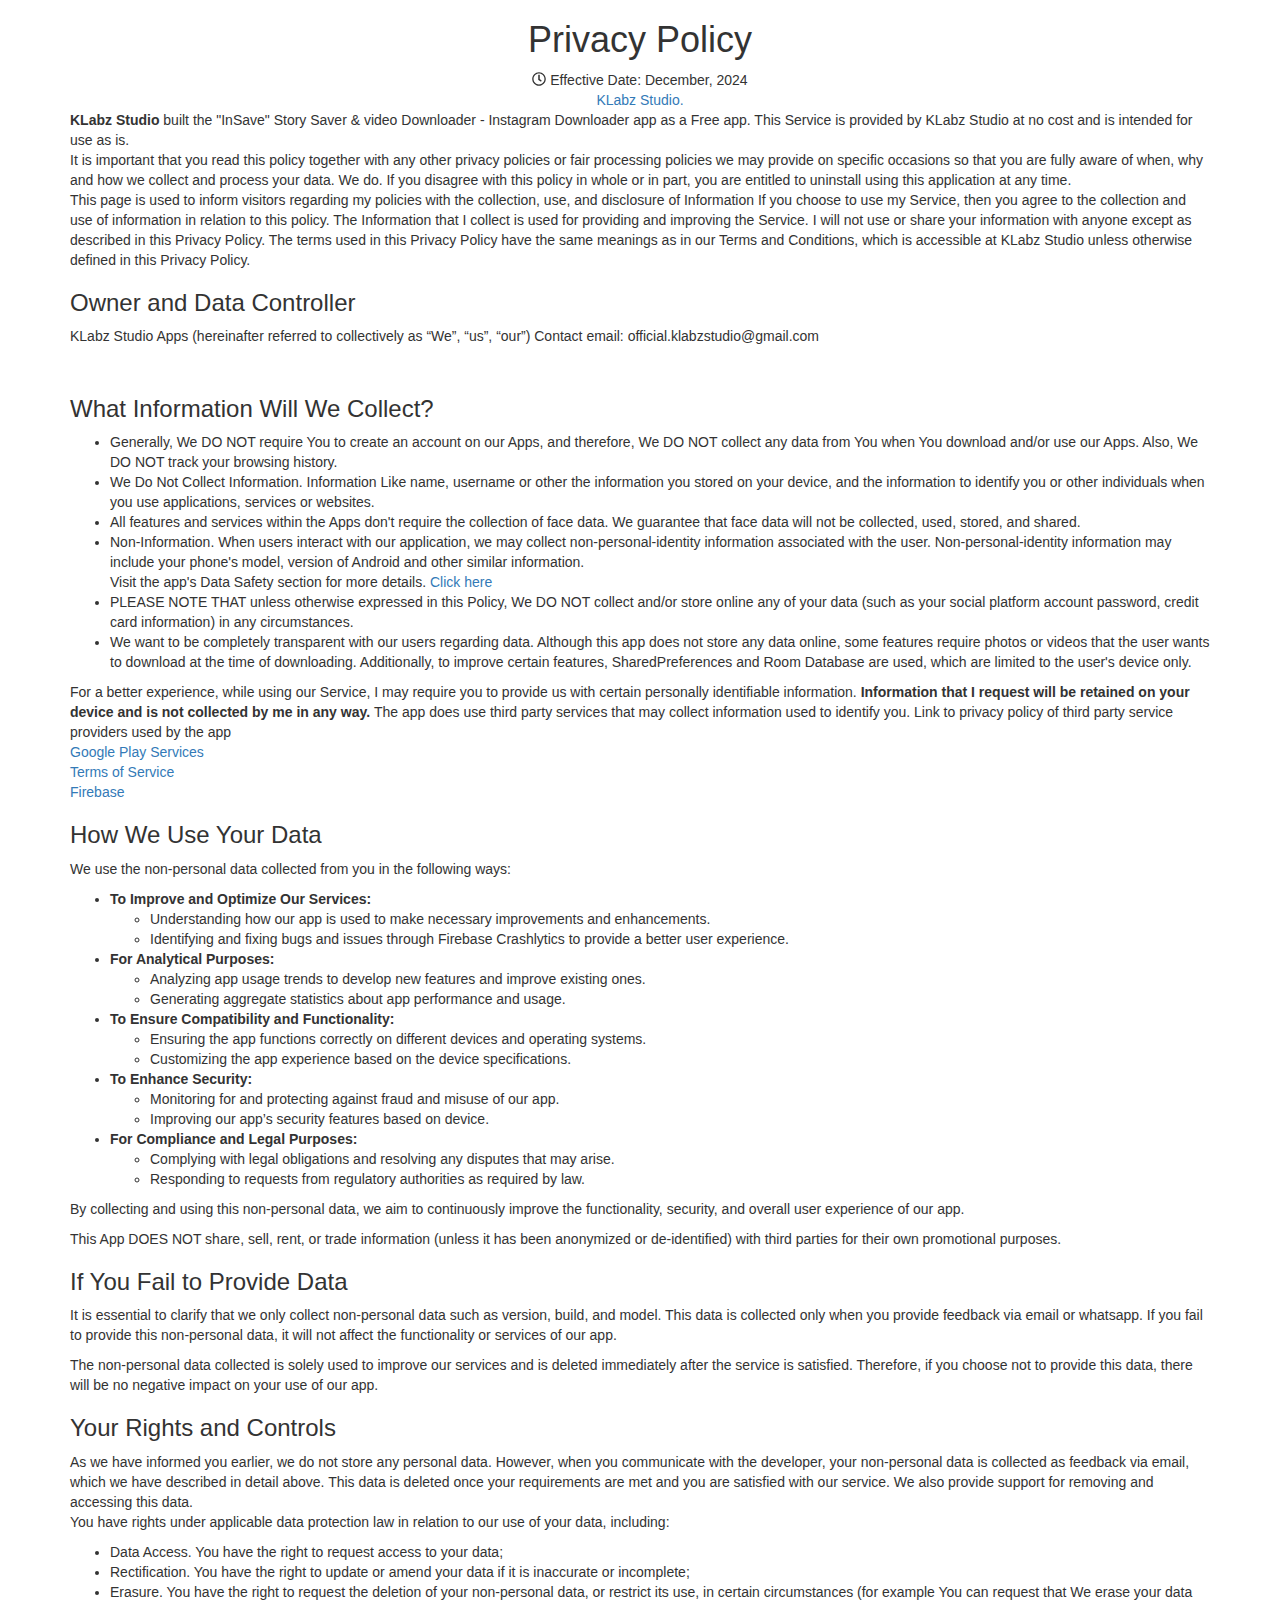
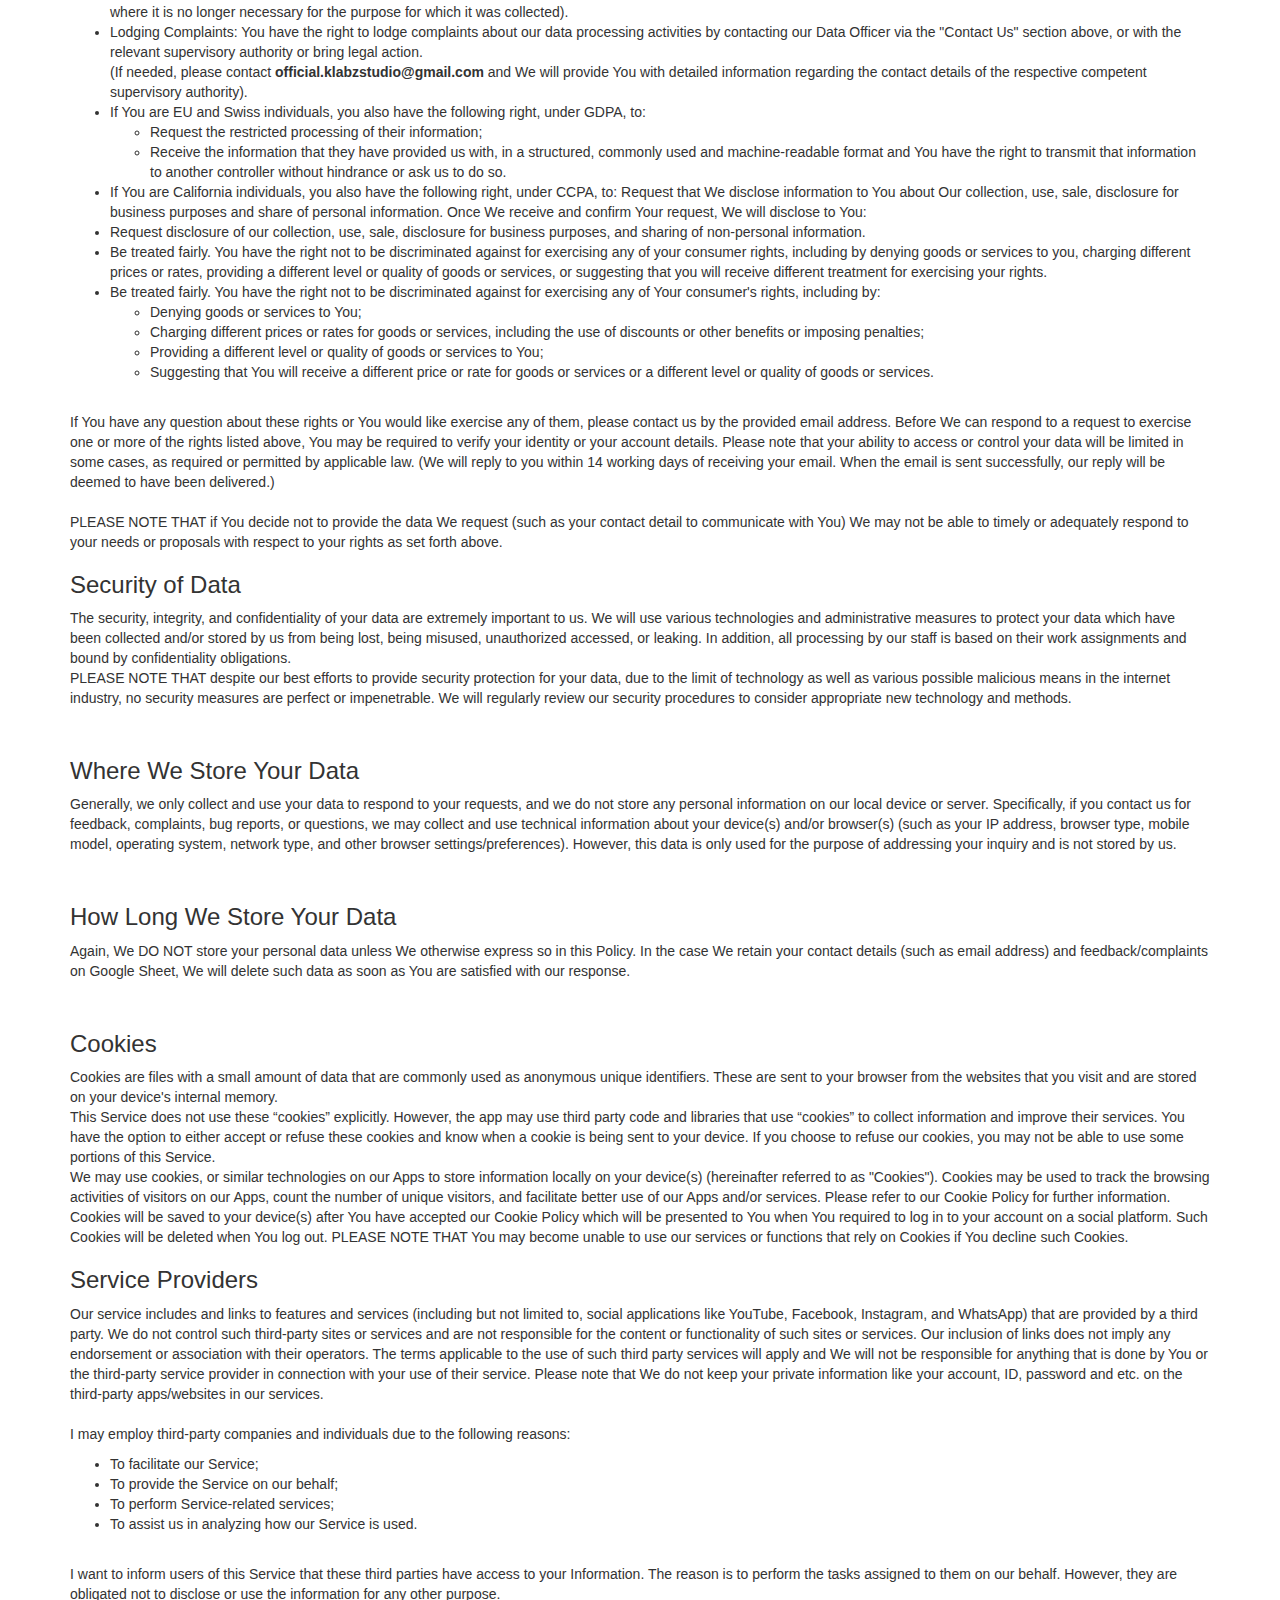
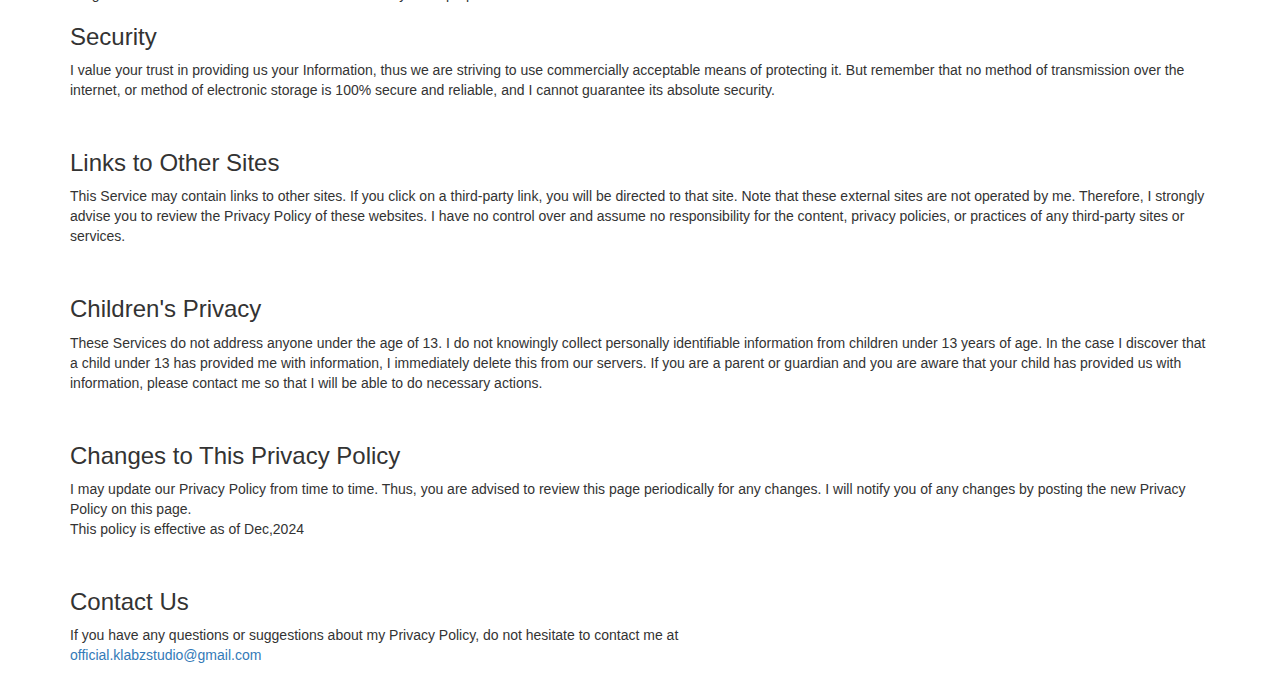
<file: privacy_policy.html>
<html lang="en" class="fontawesome-i2svg-active fontawesome-i2svg-complete">
    
    <head>
    <title>InSaver Privacy Policy</title>
    <!-- Meta -->
    <meta charset="utf-8">
    <meta http-equiv="X-UA-Compatible" content="IE=edge">
    <meta name="viewport" content="width=device-width, initial-scale=1.0">
    <meta name="description" content="">
    <meta name="author" content="">
    <style type="text/css">svg:not(:root).svg-inline--fa{overflow:visible}.svg-inline--fa{display:inline-block;font-size:inherit;height:1em;overflow:visible;vertical-align:-.125em}.svg-inline--fa.fa-lg{vertical-align:-.225em}.svg-inline--fa.fa-w-1{width:.0625em}.svg-inline--fa.fa-w-2{width:.125em}.svg-inline--fa.fa-w-3{width:.1875em}.svg-inline--fa.fa-w-4{width:.25em}.svg-inline--fa.fa-w-5{width:.3125em}.svg-inline--fa.fa-w-6{width:.375em}.svg-inline--fa.fa-w-7{width:.4375em}.svg-inline--fa.fa-w-8{width:.5em}.svg-inline--fa.fa-w-9{width:.5625em}.svg-inline--fa.fa-w-10{width:.625em}.svg-inline--fa.fa-w-11{width:.6875em}.svg-inline--fa.fa-w-12{width:.75em}.svg-inline--fa.fa-w-13{width:.8125em}.svg-inline--fa.fa-w-14{width:.875em}.svg-inline--fa.fa-w-15{width:.9375em}.svg-inline--fa.fa-w-16{width:1em}.svg-inline--fa.fa-w-17{width:1.0625em}.svg-inline--fa.fa-w-18{width:1.125em}.svg-inline--fa.fa-w-19{width:1.1875em}.svg-inline--fa.fa-w-20{width:1.25em}.svg-inline--fa.fa-pull-left{margin-right:.3em;width:auto}.svg-inline--fa.fa-pull-right{margin-left:.3em;width:auto}.svg-inline--fa.fa-border{height:1.5em}.svg-inline--fa.fa-li{width:2em}.svg-inline--fa.fa-fw{width:1.25em}.fa-layers svg.svg-inline--fa{bottom:0;left:0;margin:auto;position:absolute;right:0;top:0}.fa-layers{display:inline-block;height:1em;position:relative;text-align:center;vertical-align:-.125em;width:1em}.fa-layers svg.svg-inline--fa{-webkit-transform-origin:center center;transform-origin:center center}.fa-layers-counter,.fa-layers-text{display:inline-block;position:absolute;text-align:center}.fa-layers-text{left:50%;top:50%;-webkit-transform:translate(-50%,-50%);transform:translate(-50%,-50%);-webkit-transform-origin:center center;transform-origin:center center}.fa-layers-counter{background-color:#ff253a;border-radius:1em;-webkit-box-sizing:border-box;box-sizing:border-box;color:#fff;height:1.5em;line-height:1;max-width:5em;min-width:1.5em;overflow:hidden;padding:.25em;right:0;text-overflow:ellipsis;top:0;-webkit-transform:scale(.25);transform:scale(.25);-webkit-transform-origin:top right;transform-origin:top right}.fa-layers-bottom-right{bottom:0;right:0;top:auto;-webkit-transform:scale(.25);transform:scale(.25);-webkit-transform-origin:bottom right;transform-origin:bottom right}.fa-layers-bottom-left{bottom:0;left:0;right:auto;top:auto;-webkit-transform:scale(.25);transform:scale(.25);-webkit-transform-origin:bottom left;transform-origin:bottom left}.fa-layers-top-right{right:0;top:0;-webkit-transform:scale(.25);transform:scale(.25);-webkit-transform-origin:top right;transform-origin:top right}.fa-layers-top-left{left:0;right:auto;top:0;-webkit-transform:scale(.25);transform:scale(.25);-webkit-transform-origin:top left;transform-origin:top left}.fa-lg{font-size:1.33333em;line-height:.75em;vertical-align:-.0667em}.fa-xs{font-size:.75em}.fa-sm{font-size:.875em}.fa-1x{font-size:1em}.fa-2x{font-size:2em}.fa-3x{font-size:3em}.fa-4x{font-size:4em}.fa-5x{font-size:5em}.fa-6x{font-size:6em}.fa-7x{font-size:7em}.fa-8x{font-size:8em}.fa-9x{font-size:9em}.fa-10x{font-size:10em}.fa-fw{text-align:center;width:1.25em}.fa-ul{list-style-type:none;margin-left:2.5em;padding-left:0}.fa-ul>li{position:relative}.fa-li{left:-2em;position:absolute;text-align:center;width:2em;line-height:inherit}.fa-border{border:solid .08em #eee;border-radius:.1em;padding:.2em .25em .15em}.fa-pull-left{float:left}.fa-pull-right{float:right}.fa.fa-pull-left,.fab.fa-pull-left,.fal.fa-pull-left,.far.fa-pull-left,.fas.fa-pull-left{margin-right:.3em}.fa.fa-pull-right,.fab.fa-pull-right,.fal.fa-pull-right,.far.fa-pull-right,.fas.fa-pull-right{margin-left:.3em}.fa-spin{-webkit-animation:fa-spin 2s infinite linear;animation:fa-spin 2s infinite linear}.fa-pulse{-webkit-animation:fa-spin 1s infinite steps(8);animation:fa-spin 1s infinite steps(8)}@-webkit-keyframes fa-spin{0%{-webkit-transform:rotate(0);transform:rotate(0)}100%{-webkit-transform:rotate(360deg);transform:rotate(360deg)}}@keyframes fa-spin{0%{-webkit-transform:rotate(0);transform:rotate(0)}100%{-webkit-transform:rotate(360deg);transform:rotate(360deg)}}.fa-rotate-90{-webkit-transform:rotate(90deg);transform:rotate(90deg)}.fa-rotate-180{-webkit-transform:rotate(180deg);transform:rotate(180deg)}.fa-rotate-270{-webkit-transform:rotate(270deg);transform:rotate(270deg)}.fa-flip-horizontal{-webkit-transform:scale(-1,1);transform:scale(-1,1)}.fa-flip-vertical{-webkit-transform:scale(1,-1);transform:scale(1,-1)}.fa-flip-horizontal.fa-flip-vertical{-webkit-transform:scale(-1,-1);transform:scale(-1,-1)}:root .fa-flip-horizontal,:root .fa-flip-vertical,:root .fa-rotate-180,:root .fa-rotate-270,:root .fa-rotate-90{-webkit-filter:none;filter:none}.fa-stack{display:inline-block;height:2em;position:relative;width:2em}.fa-stack-1x,.fa-stack-2x{bottom:0;left:0;margin:auto;position:absolute;right:0;top:0}.svg-inline--fa.fa-stack-1x{height:1em;width:1em}.svg-inline--fa.fa-stack-2x{height:2em;width:2em}.fa-inverse{color:#fff}.sr-only{border:0;clip:rect(0,0,0,0);height:1px;margin:-1px;overflow:hidden;padding:0;position:absolute;width:1px}.sr-only-focusable:active,.sr-only-focusable:focus{clip:auto;height:auto;margin:0;overflow:visible;position:static;width:auto}</style><link rel="shortcut icon" href="favicon.ico">
    <link rel="stylesheet" href="https://maxcdn.bootstrapcdn.com/bootstrap/3.4.1/css/bootstrap.min.css">
      <script src="https://ajax.googleapis.com/ajax/libs/jquery/3.7.1/jquery.min.js"></script>
      <script src="https://maxcdn.bootstrapcdn.com/bootstrap/3.4.1/js/bootstrap.min.js"></script>

</head>

<body class="body-green">

    <div class="page-wrapper">

        <div class="doc-wrapper">
            <div class="container">
                <div id="doc-header" class="doc-header text-center">
                    <h1 class="doc-title"><i class="icon"></i>Privacy Policy</h1>
                    <div class="meta"><svg class="svg-inline--fa fa-clock fa-w-16" aria-hidden="true" data-prefix="far" data-icon="clock" role="img" xmlns="http://www.w3.org/2000/svg" viewBox="0 0 512 512" data-fa-i2svg=""><path fill="currentColor" d="M256 8C119 8 8 119 8 256s111 248 248 248 248-111 248-248S393 8 256 8zm0 448c-110.5 0-200-89.5-200-200S145.5 56 256 56s200 89.5 200 200-89.5 200-200 200zm61.8-104.4l-84.9-61.7c-3.1-2.3-4.9-5.9-4.9-9.7V116c0-6.6 5.4-12 12-12h32c6.6 0 12 5.4 12 12v141.7l66.8 48.6c5.4 3.9 6.5 11.4 2.6 16.8L334.6 349c-3.9 5.3-11.4 6.5-16.8 2.6z"></path></svg><!-- <i class="far fa-clock"></i> --> Effective Date: December, 2024</div>
                    <div>
                        <a class="logo">KLabz Studio.</a>
                    </div>
                </div><!--//doc-header-->

                <div class="doc-body-privacy">
                    <div class="doc-content  col-12 order-1">
                        <div class="content-inner">
                            <section id="android-studio" class="doc-section">


                                <div>
                                    <div class="content">
                                        <p>
                                            <b>KLabz Studio</b> built the "InSave" Story Saver &amp; video Downloader - Instagram
                                            Downloader app as a Free app.
                                            This Service is provided by
                                            KLabz Studio at no cost and is intended for use as is.

                                            <br>
                                            It is important that you read this policy together with any other privacy
                                            policies or fair processing policies we may provide on specific occasions so
                                            that you are fully aware of when, why and how we collect and process your
                                            data. We do. If you disagree with this policy in whole or in part,
                                            you are entitled to uninstall using this application at any time.
                                            <br>
                                            This page is used to inform visitors regarding my policies with the
                                            collection, use, and disclosure of Information
                                            If you choose to use my Service, then you agree to the collection and use of
                                            information in relation to this policy. The Information that I
                                            collect is used for providing and improving the Service. I will not use or
                                            share your information with anyone except as described in this Privacy
                                            Policy.

                                            The terms used in this Privacy Policy have the same meanings as in our Terms
                                            and Conditions, which is accessible at KLabz Studio unless otherwise defined
                                            in this Privacy Policy.


                                        </p>
                                    </div>
                                </div>



                                <div>
                                    <h3 class="block-title">Owner and Data Controller</h3>
                                    <div class="content">
                                        <p>
                                            KLabz Studio Apps (hereinafter referred to collectively as “We”, “us”, “our”)
                                            Contact email: official.klabzstudio@gmail.com
                                        </p>

                                        <br>

                                    </div>
                                </div>

                                <div>
                                    <h3 class="block-title">What Information Will We Collect?</h3>
                                    <div class="content">
                                        <p>
                                        </p><ul>
                                            <li>

                                                Generally, We DO NOT require You to create an account on our Apps, and
                                                therefore, We DO NOT collect any data from You when You
                                                download and/or use our Apps. Also, We DO NOT track your browsing
                                                history.</li>
                                            <li>
                                                We Do Not Collect Information. Information Like name,
                                                username or other the information you stored on your device, and the
                                                information to identify you or other individuals when you use
                                                applications, services or websites.
                                            </li>
<!--                                             <li>PLEASE NOTE THAT our services require access to your device's storage
                                                application in order to store the completed videos or photos. However,
                                                we do not take any information, videos, photos, or other content from
                                                your device's storage application. To fully experience our services,
                                                please also enable permissions such as photo, videos, read and write
                                                permission, and
                                                Notifications on your phone. You can disable these permissions in your
                                                phone
                                                settings if you do not think they are necessary.</li> -->
                                            <li>All features and services within the Apps don't require the collection
                                                of face data. We guarantee that face data will not be collected, used,
                                                stored, and shared.</li>
                                            <li>
                                                Non-Information. When users interact with our application, we
                                                may collect non-personal-identity information associated with the user.
                                                Non-personal-identity information may include your phone's model,
                                                version of Android and other similar information.
                                                <br>
                                                Visit the app's Data Safety section for more details. <a href="https://play.google.com/store/apps/datasafety?id=in.k_nesar.vinsta">Click
                                                    here</a>

                                            </li>
                                            <li>PLEASE NOTE THAT unless otherwise expressed in this Policy, We DO NOT
                                                collect and/or store online any of your data (such as your social
                                                platform account password, credit card information) in any
                                                circumstances.
                                            </li>
                                            <li>
                                                We want to be completely transparent with our users regarding data.
                                                Although this app does not store any data online, some features require
                                                photos or videos that the user wants to download at the time of
                                                downloading. Additionally, to improve certain features,
                                                SharedPreferences and Room Database are used, which are limited to the
                                                user's device only.
                                            </li>


                                        </ul>
                                        <p></p>

                                        <p>
                                            For a better experience, while using our Service, I may require you to
                                            provide us with certain personally identifiable information. <b>
                                                Information
                                                that I request will be retained on your device and is not collected by
                                                me in
                                                any way.
                                            </b>

                                            The app does use third party services that may collect information used to
                                            identify you.

                                            Link to privacy policy of third party service providers used by the app
                                            <br>
                                            <a href="https://policies.google.com/privacy">Google Play Services</a> <br>
                                            <a href="https://policies.google.com/terms">Terms of Service</a> <br>
<!--                                             <a href="https://support.google.com/admob">AdMob</a> <br> -->
                                            <a href="https://firebase.google.com/terms">Firebase</a><br>
<!--                                             <a href="https://onesignal.com/tos">OneSignal</a> -->
                                            </p>
<!--                                         <li>
                                                <b>Note: Discontinuation of OneSignal Service</b>
                                                Starting from version v2.30.02.07.11p0636, we have stopped using
                                                OneSignal
                                                services in our app. This change is part of our ongoing efforts to
                                                enhance
                                                app performance, improve user privacy, and reduce unnecessary background
                                                processes.
                                            </li> -->
<!--                                             <br> -->
<!--                                                 <a href="https://support.google.com/googleplay/answer/2479637?hl=en-IN&amp;visit_id=638344145946467742-1941981652&amp;p=play_refund&amp;rd=1">Refunds -->
<!--                                                 on Google Play</a> -->

<!--                                             <br> -->

                                        <p></p>
                                    </div>
                                </div>


                                <div>
                                    <h3 class="block-title">How We Use Your Data</h3>
                                    <div class="content">
                                        <p>We use the non-personal data collected from you in the following ways:</p>
                                        <ul>
                                            <li>
                                                <strong>To Improve and Optimize Our Services:</strong>
                                                <ul>
                                                    <li>Understanding how our app is used to make necessary improvements
                                                        and enhancements.</li>
                                                    <li>Identifying and fixing bugs and issues through Firebase
                                                        Crashlytics to provide a better user experience.</li>
                                                </ul>
                                            </li>
                                            <li>
                                                <strong>For Analytical Purposes:</strong>
                                                <ul>
                                                    <li>Analyzing app usage trends to develop new
                                                        features and improve existing ones.</li>
                                                    <li>Generating aggregate statistics about app performance and usage.
                                                    </li>
                                                </ul>
                                            </li>
                                            <li>
                                                <strong>To Ensure Compatibility and Functionality:</strong>
                                                <ul>
                                                    <li>Ensuring the app functions correctly on different devices and
                                                        operating systems.</li>
                                                    <li>Customizing the app experience based on the device
                                                        specifications.</li>
                                                </ul>
                                            </li>
                                            <li>
                                                <strong>To Enhance Security:</strong>
                                                <ul>
                                                    <li>Monitoring for and protecting against fraud and misuse of our
                                                        app.</li>
                                                    <li>Improving our app’s security features based on device.</li>
                                                </ul>
                                            </li>
                                            <li>
                                                <strong>For Compliance and Legal Purposes:</strong>
                                                <ul>
                                                    <li>Complying with legal obligations and resolving any disputes that
                                                        may arise.</li>
                                                    <li>Responding to requests from regulatory authorities as required
                                                        by law.</li>
                                                </ul>
                                            </li>
                                        </ul>
                                        <p>By collecting and using this non-personal data, we aim to continuously
                                            improve the functionality, security, and overall user experience of our app.
                                        </p>


                                        This App DOES NOT share, sell, rent, or trade information (unless it has been
                                        anonymized or de-identified) with third parties for their own promotional
                                        purposes.
                                        <br>


                                        <p></p>

                            


                                    </div>
                                </div>

                                <div>
                                    <h3 class="block-title">If You Fail to Provide Data</h3>
                                    <div class="content">
                                        <p>
                                            It is essential to clarify that we only collect non-personal data such as
                                            version, build, and model. This data is collected only when you provide
                                            feedback via email or whatsapp. If you fail to provide this non-personal
                                            data, it will
                                            not affect the functionality or services of our app.
                                        </p>
                                        <p>
                                            The non-personal data collected is solely used to improve our services and
                                            is deleted immediately after the service is satisfied. Therefore, if you
                                            choose not to provide this data, there will be no negative impact on your
                                            use of our app.
                                        </p>
                                    </div>
                                </div>

                                <div>
                                    <h3 class="block-title">Your Rights and Controls</h3>
                                    <div class="content">
                                        <p>
                                            As we have informed you earlier, we do not store any personal data. However,
                                            when you communicate with the developer, your non-personal data is collected
                                            as feedback via email, which we have described in detail above. This data is
                                            deleted once your requirements are met and you are satisfied with our
                                            service.

                                            We also provide support for removing and accessing this data.
                                            <br>
                                            You have rights under applicable data protection law in relation to our use
                                            of your data, including:
                                        </p><ul>
                                            <li>Data Access. You have the right to request access to your data;
                                            </li>
                                            <li>Rectification. You have the right to update or amend your data
                                                if it is inaccurate or incomplete;</li>

                                            <li>Erasure. You have the right to request the deletion of your non-personal
                                                data, or restrict its use, in certain circumstances (for example You can
                                                request that We erase your data where it is no longer necessary
                                                for the purpose for which it was collected).

                                            </li>


                                            <li>Lodging Complaints: You have the right to lodge complaints about our
                                                data processing
                                                activities by contacting our Data Officer via the "Contact Us" section
                                                above, or with the relevant supervisory authority or bring legal action.
                                                <br>

                                                (If needed, please contact <b>official.klabzstudio@gmail.com</b> and We will
                                                provide
                                                You
                                                with detailed information regarding the contact details of the
                                                respective competent supervisory authority).
                                            </li>
                                            <li>If You are EU and Swiss individuals, you also have the following right,
                                                under GDPA, to:
                                                <ul>
                                                    <li>Request the restricted processing of their information;
                                                    </li>
                                                    <li>Receive the information that they have provided us
                                                        with, in a structured, commonly used and machine-readable format
                                                        and You have the right to transmit that information to another
                                                        controller without hindrance or ask us to do so.</li>
                                                </ul>
                                            </li>
                                            <li>If You are California individuals, you also have the following right,
                                                under CCPA, to:
                                                Request that We disclose information to You about Our collection, use,
                                                sale, disclosure for business purposes and share of personal
                                                information. Once We receive and confirm Your request, We will disclose
                                                to You:
                                            </li><li>Request disclosure of our collection, use, sale, disclosure for business
                                                purposes, and sharing of non-personal information.</li>
                                            <li>Be treated fairly. You have the right not to be discriminated against
                                                for exercising any of your consumer rights, including by denying goods
                                                or services to you, charging different prices or rates, providing a
                                                different level or quality of goods or services, or suggesting that you
                                                will receive different treatment for exercising your rights.</li>

                                            


                                            <li>Be treated fairly. You have the right not to be discriminated against
                                                for exercising any of Your consumer's rights, including by: <ul>
                                                    <li>Denying goods or services to You;</li>
                                                    <li>Charging different prices or rates for goods or services,
                                                        including the use of discounts or other benefits or imposing
                                                        penalties;</li>
                                                    <li>Providing a different level or quality of goods or services to
                                                        You;</li>
                                                    <li>Suggesting that You will receive a different price or rate for
                                                        goods or services or a different level or quality of goods or
                                                        services.</li>

                                                </ul>
                                            </li>

                                        </ul>
                                        <br>
                                        If You have any question about these rights or You would like exercise any of
                                        them, please contact us by the provided email address. Before We can respond to
                                        a request to exercise one or more of the rights listed above, You may be
                                        required to verify your identity or your account details. Please note that your
                                        ability to access or control your data will be limited in some cases,
                                        as required or permitted by applicable law. (We will reply to you within 14
                                        working days of receiving your email. When the email is sent successfully, our
                                        reply will be deemed to have been delivered.)
                                        <br><br>
                                        PLEASE NOTE THAT if You decide not to provide the data We request (such
                                        as your contact detail to communicate with You) We may not be able to timely or
                                        adequately respond to your needs or proposals with respect to your rights as set
                                        forth above.

                                        <p></p>



                                    </div>
                                </div>


                                <div>
                                    <h3 class="block-title">Security of Data</h3>
                                    <div class="content">
                                        <p>
                                            The security, integrity, and confidentiality of your data are
                                            extremely important to us. We will use various technologies and
                                            administrative measures to protect your data which have been
                                            collected and/or stored by us from being lost, being misused, unauthorized
                                            accessed, or leaking. In addition, all processing by our staff is based on
                                            their work assignments and bound by confidentiality obligations.
                                            <br>
                                            PLEASE NOTE THAT despite our best efforts to provide security protection for
                                            your data, due to the limit of technology as well as various
                                            possible malicious means in the internet industry, no security measures are
                                            perfect or impenetrable. We will regularly review our security procedures to
                                            consider appropriate new technology and methods.
                                        </p>

                                        <br>

                                    </div>
                                </div>



                                <div>
                                    <h3 class="block-title">Where We Store Your Data</h3>
                                    <div class="content">
                                        <p>
                                            Generally, we only collect and use your data to respond to your requests,
                                            and we do not store any personal information on our local device or server.
                                            Specifically, if you contact us for feedback, complaints, bug reports, or
                                            questions, we may collect and use technical information about your device(s)
                                            and/or browser(s) (such as your IP address, browser type, mobile model,
                                            operating system, network type, and other browser settings/preferences).
                                            However, this data is only used for the purpose of addressing your inquiry
                                            and is not stored by us.
                                        </p>

                                        <br>

                                    </div>
                                </div>



                                <div>
                                    <h3 class="block-title">How Long We Store Your Data</h3>
                                    <div class="content">
                                        <p>
                                            Again, We DO NOT store your personal data unless We otherwise express so in
                                            this Policy. In the case We retain your contact details (such as email
                                            address) and feedback/complaints on Google Sheet, We will delete such data
                                            as soon as You are satisfied with our response.
                                        </p>

                                        <br>

                                    </div>
                                </div>



<!--                                 <div>
                                    <h3 class="block-title">Advertising</h3>
                                    <div class="content">
                                        <p>
                                            PLEASE NOTE THAT We use Admob, Unity, IronSource, Applovin as advertising
                                            providers, any advertising on our Apps are published and controlled by them
                                            instead of us, and therefore, if You click those advertising link to any
                                            third party, You shall read their privacy policies carefully, and You shall
                                            understand that their privacy policies are not controlled or covered by us.
                                        </p><ul>
                                            <li>AdMob by Google : You can opt-out from the AdMob by Google service by
                                                following the instructions described by <a href="https://support.google.com/ads/answer/2662922?hl=en">https://support.google.com/ads/answer/2662922?hl=en</a>
                                                <br> For more
                                                information on how Google uses the collected information, please visit
                                                the "How Google uses data when you use our partners' sites or app" <a href="https://policies.google.com/technologies/partner-sites">https://policies.google.com/technologies/partner-sites</a>
                                                or visit the
                                                Privacy Policy of Google: <a href="https://policies.google.com/privacy">https://policies.google.com/privacy</a>
                                            </li>
                                            <li>IronSource: IronSource is provided by the IronSource Corporation.

                                                If you'd like to learn more about IronSource, please visit the Privacy
                                                Policy page of IronSource: <a href="https://www.is.com/privacy-policy/">https://www.is.com/privacy-policy/</a>
                                            </li>
                                            <li>AppLovin: AppLovin is provided by the AppLovin Corporation.

                                                If you'd like to learn more about AppLovin, please visit the Privacy
                                                Policy page of AppLovin: <a href="https://www.applovin.com/privacy">https://www.applovin.com/privacy</a>
                                            </li>
                                        </ul>
                                        <p></p>



                                    </div>
                                </div>
 -->
                               
<!--                                 <div>
                                    <h3 class="block-title">Google Play billing (Subscription and InApp Purchase)</h3>
                                    <div class="content">
                                        <p>
                                            All Purchase use Google Play's billing library and will go through your
                                            Google account.
                                            Subscription will be auto renewed at the each cycle. you can cancel
                                            anything!
                                            please note that certain conditions may apply in cancel process. lifetime
                                            Subscription cannot be canceled.
                                            <br> <br>
                                            In order to purchase Content through Google Play, you must have a Google
                                            Payments account and agree to the Google Payments Terms of Service.The
                                            Google Payments Privacy Notice applies whenever you purchase Content using a
                                            Google Payments account. You are responsible for all amounts payable
                                            associated with purchases made through Google Play on your Google Payments
                                            account.
                                            <br> <br>

                                            Subscriptions are automatically charged each billing period (whether weekly,
                                            monthly, annually, or another period), and you may be charged no earlier
                                            than 24 hours before the beginning of each billing period.
                                            <br>
                                            </p><li> <b>Trials Periods.</b> When you subscribe to Content for a price, you
                                                may
                                                receive access to the subscription benefits at no charge for a specified
                                                trial period, after which you will be charged until you cancel your
                                                subscription. To avoid being charged, you must cancel before the end of
                                                the
                                                trial period. Once you cancel your trial, you will immediately lose
                                                access
                                                to the Content and any subscription privileges unless otherwise
                                                specified.
                                                Access to such trial periods may be limited to a certain number of
                                                trials
                                                for each user during a given period, or other restrictions.</li>
                                            <li> <b>
                                                    Cancellations.
                                                </b> You may cancel a subscription at any time before the end
                                                of the applicable billing period as described in the Help Center, and
                                                the
                                                cancellation will apply to the next period. For example, if you purchase
                                                a
                                                monthly subscription, you may cancel that subscription at any time
                                                during
                                                any month of the subscription, and the subscription will be cancelled at
                                                the
                                                end of your then-current billing period. You will not receive a refund
                                                for
                                                the current billing period, except as otherwise provided in <a href="https://support.google.com/googleplay/answer/2479637?hl=en">Google
                                                    Play’s
                                                    Refund Policy</a> (for example where Content is defective).
                                                <br>
                                            </li>
                                            <li> <b>
                                                    Reductions for Print Subscribers.
                                                </b>Some Providers of periodicals may
                                                allow you to purchase a subscription of periodical Content on Google
                                                Play at
                                                a reduced rate if you are already a print subscriber. If you cancel your
                                                print subscription of that periodical or your print subscription expires
                                                and
                                                you do not renew it, your reduced subscription rate of that Content on
                                                Google Play will be cancelled automatically.
                                                <br>
                                            </li>
                                            <li> <b> Price Increases.</b>
                                                When you purchase a subscription, you will initially be
                                                charged at the rate applicable at the time of your agreement to
                                                subscribe.
                                                If the price of the subscription increases later, Google will notify
                                                you.
                                                The increase will apply to the next payment due from you after the
                                                notice,
                                                provided that you have been given at least 30 days' prior notice before
                                                the
                                                charge is made. If you are given less than 30 days' prior notice, the
                                                price
                                                increase will not apply until the payment after the next payment due. If
                                                you
                                                do not wish to pay the increased price for a subscription, you may
                                                cancel
                                                the subscription as described in the Cancellations section of these
                                                Terms,
                                                and you will not be charged further amounts for the subscription,
                                                provided
                                                you have notified us before the end of the current billing period. Where
                                                the
                                                Provider increases the price of a subscription and consent is required,
                                                Google may cancel your subscription unless you agree to the new price.
                                                If
                                                your subscription is cancelled and you later decide to re-subscribe, you
                                                will be charged at the then current subscription rate.</li>



                                            <br>
                                            <a href="https://play.google.com/intl/en-US_us/about/play-terms/index.html">Read
                                                More about Google Refund
                                                Policy</a><br>
                                        <p></p>

                                        <br>

                                    </div>
                                </div>
 -->

                                <div>
                                    <h3 class="block-title">Cookies</h3>
                                    <div class="content">
                                        <p>
                                            Cookies are files with a small amount of data that are commonly used as
                                            anonymous unique identifiers. These are sent to your browser from the
                                            websites that you visit and are stored on your device's internal memory.
                                            <br>
                                            This Service does not use these “cookies” explicitly. However, the app may
                                            use third party code and libraries that use “cookies” to collect information
                                            and improve their services. You have the option to either accept or refuse
                                            these cookies and know when a cookie is being sent to your device. If you
                                            choose to refuse our cookies, you may not be able to use some portions of
                                            this Service.

                                            <br>
                                            We may use cookies, or similar technologies on our Apps to store information
                                            locally on your device(s) (hereinafter referred to as "Cookies"). Cookies
                                            may be used to track the browsing activities of visitors on our Apps, count
                                            the number of unique visitors, and facilitate better use of our Apps and/or
                                            services. Please refer to our Cookie Policy for further information. Cookies
                                            will be saved to your device(s) after You have accepted our Cookie Policy
                                            which will be presented to You when You required to log in to your account
                                            on a social platform. Such Cookies will be deleted when You log out. PLEASE
                                            NOTE THAT You may become unable to use our services or functions that rely
                                            on Cookies if You decline such Cookies.
                                        </p>



                                    </div>
                                </div>
                                <div>
                                    <h3 class="block-title">Service Providers</h3>
                                    <div class="content">

                                        <p>
                                            Our service includes and links to features and services (including but not
                                            limited to, social applications like YouTube, Facebook, Instagram, and
                                            WhatsApp)
                                            that are provided by a third party. We do not control such third-party sites
                                            or
                                            services and are not responsible for the content or functionality of such
                                            sites
                                            or services. Our inclusion of links does not imply any endorsement or
                                            association with their operators. The terms applicable to the use of such
                                            third
                                            party services will apply and We will not be responsible for anything that
                                            is
                                            done by You or the third-party service provider in connection with your use
                                            of
                                            their service. Please note that We do not keep your private information
                                            like your account, ID, password and etc. on the third-party apps/websites in
                                            our
                                            services.
                                            <br>
                                            <br>
                                            I may employ third-party companies and individuals due to the following
                                            reasons:
                                        </p><ul>
                                            <li>To facilitate our Service;</li>
                                            <li>To provide the Service on our behalf;</li>
                                            <li> To perform Service-related services; </li>
                                            <li>To assist us in analyzing how our Service is used.</li>
                                        </ul>
                                        <br>
                                        I want to inform users of this Service that these third parties have access to
                                        your Information. The reason is to perform the tasks assigned to them
                                        on our behalf. However, they are obligated not to disclose or use the
                                        information for any other purpose.
                                        <p></p>

                                    </div>
                                </div>
                                <div>
                                    <h3 class="block-title">Security</h3>
                                    <div class="content">
                                        <p>
                                            I value your trust in providing us your Information, thus we are
                                            striving to use commercially acceptable means of protecting it. But remember
                                            that no method of transmission over the internet, or method of electronic
                                            storage is 100% secure and reliable, and I cannot guarantee its absolute
                                            security.
                                        </p>

                                        <br>

                                    </div>
                                </div>

                                <div>
                                    <h3 class="block-title">Links to Other Sites</h3>
                                    <div class="content">
                                        <p>
                                            This Service may contain links to other sites. If you click on a third-party
                                            link, you will be directed to that site. Note that these external sites are
                                            not operated by me. Therefore, I strongly advise you to review the Privacy
                                            Policy of these websites. I have no control over and assume no
                                            responsibility for the content, privacy policies, or practices of any
                                            third-party sites or services.


                                        </p>

                                        <br>

                                    </div>
                                </div>
                                <div>
                                    <h3 class="block-title">Children's Privacy</h3>
                                    <div class="content">
                                        <p>
                                            These Services do not address anyone under the age of 13. I do not knowingly
                                            collect personally identifiable information from children under 13 years of
                                            age. In the case I discover that a child under 13 has provided me with
                                            information, I immediately delete this from our servers. If you are
                                            a parent or guardian and you are aware that your child has provided us with
                                            information, please contact me so that I will be able to do
                                            necessary actions.
                                        </p>

                                        <br>

                                    </div>
                                </div>

                                <div>
                                    <h3 class="block-title">Changes to This Privacy Policy</h3>
                                    <div class="content">
                                        <p>
                                            I may update our Privacy Policy from time to time. Thus, you are advised to
                                            review this page periodically for any changes. I will notify you of any
                                            changes by posting the new Privacy Policy on this page.
                                            <br>
                                            This policy is effective as of Dec,2024
                                        </p>

                                        <br>

                                    </div>
                                </div>

                                <div>
                                    <h3 class="block-title">Contact Us</h3>
                                    <div class="content">
                                        <p>
                                            If you have any questions or suggestions about my Privacy Policy, do not
                                            hesitate to contact me at
                                            <br>
                                         <a href="official.klabzstudio@gmail.com">official.klabzstudio@gmail.com</a>   
                                        </p>

                                        <br>

                                    </div>
                                </div>

                            </section>

                        </div><!--//content-inner-->
                    </div><!--//doc-content-->

                </div><!--//doc-body-->

            </div><!--//container-->

        </div><!--//doc-wrapper-->



</div></body></html>
</file>
